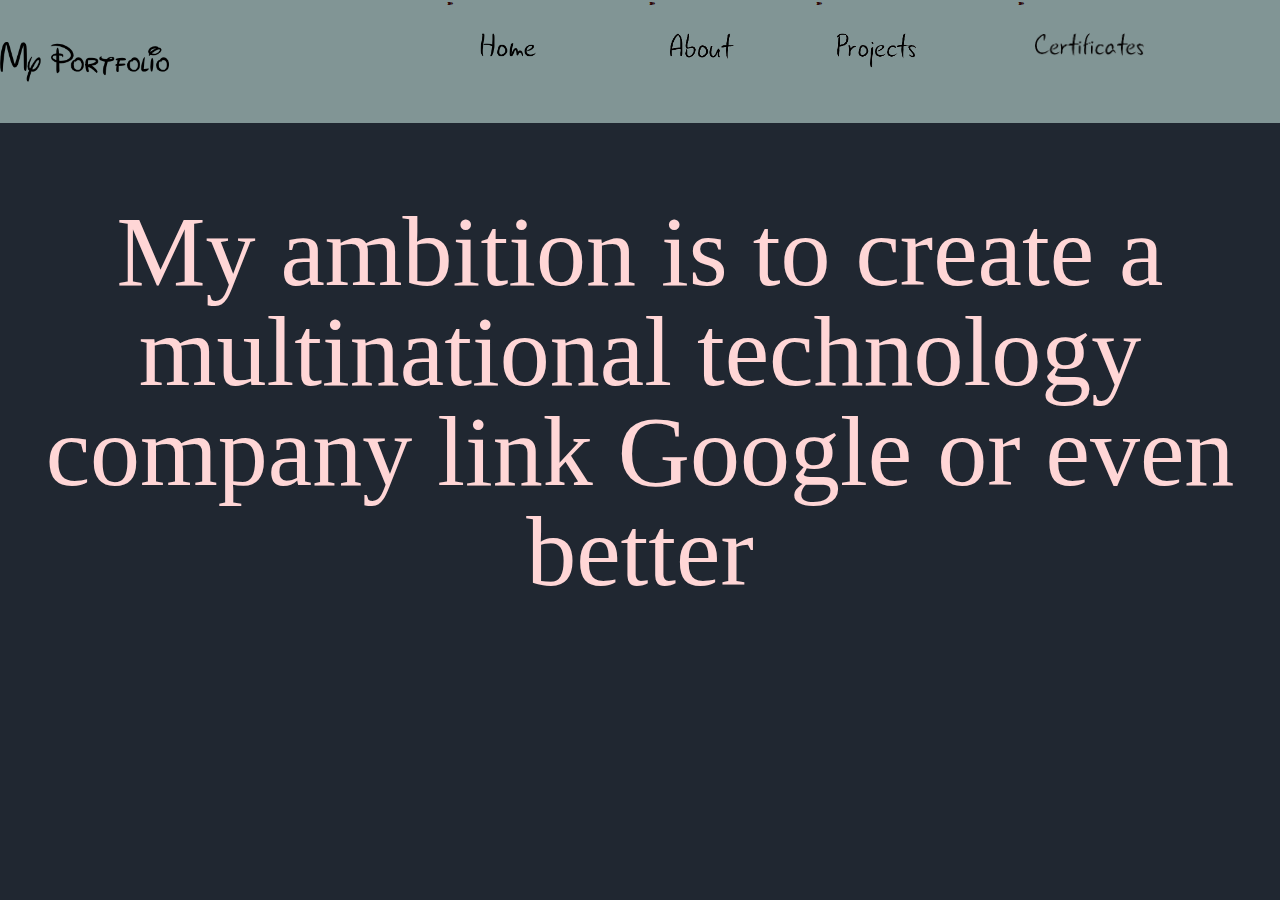
<file: about.html>
<html>
    <link rel="stylesheet" href="css/style.css">
    <link rel="stylesheet" href="css/reset.min.css" />
    <link rel="stylesheet" href="css/header-1.css">
    <link rel="icon" href="Images/person.png">
    <head>
        <title>Portfolio - About</title>
    </head>

    <header class="site-header">
        <div class="wrapper site-header__wrapper">
          <a href="#" class="brand"><img src="Images/MyPortfolio.png" alt="logo" class="brand" height="40px" draggable="false"></a>
          <nav class="nav">
            <button class="nav__toggle" aria-expanded="false" type="button">
              menu
            </button>
            <ul class="nav__wrapper">
              <li class="nav__item"><a href="index.html" class="brand"><img class="home" src="Images/Home.png" alt="home" draggable="false" height="23%"></a></li>
              <li class="nav__item"><a href="about.html" class="brand"><img class="home" src="Images/About.png" alt="about" draggable="false" height="25%"></a></li>
              <li class="nav__item"><a href="###" class="brand"><img class="home" src="Images/Projects.png" alt="projects" draggable="false" height="29%"></a></li>
              <li class="nav__item"><a href="####" class="brand"><img class="home" src="Images/Certificates.png" alt="projects" draggable="false" height="20%"></a></li>
            </ul>
          </nav>
        </div>
      </header>

    <body>
        <p class="ambition">My ambition is to create a multinational technology company link Google or even better</p>
    </body>
</html>
</file>
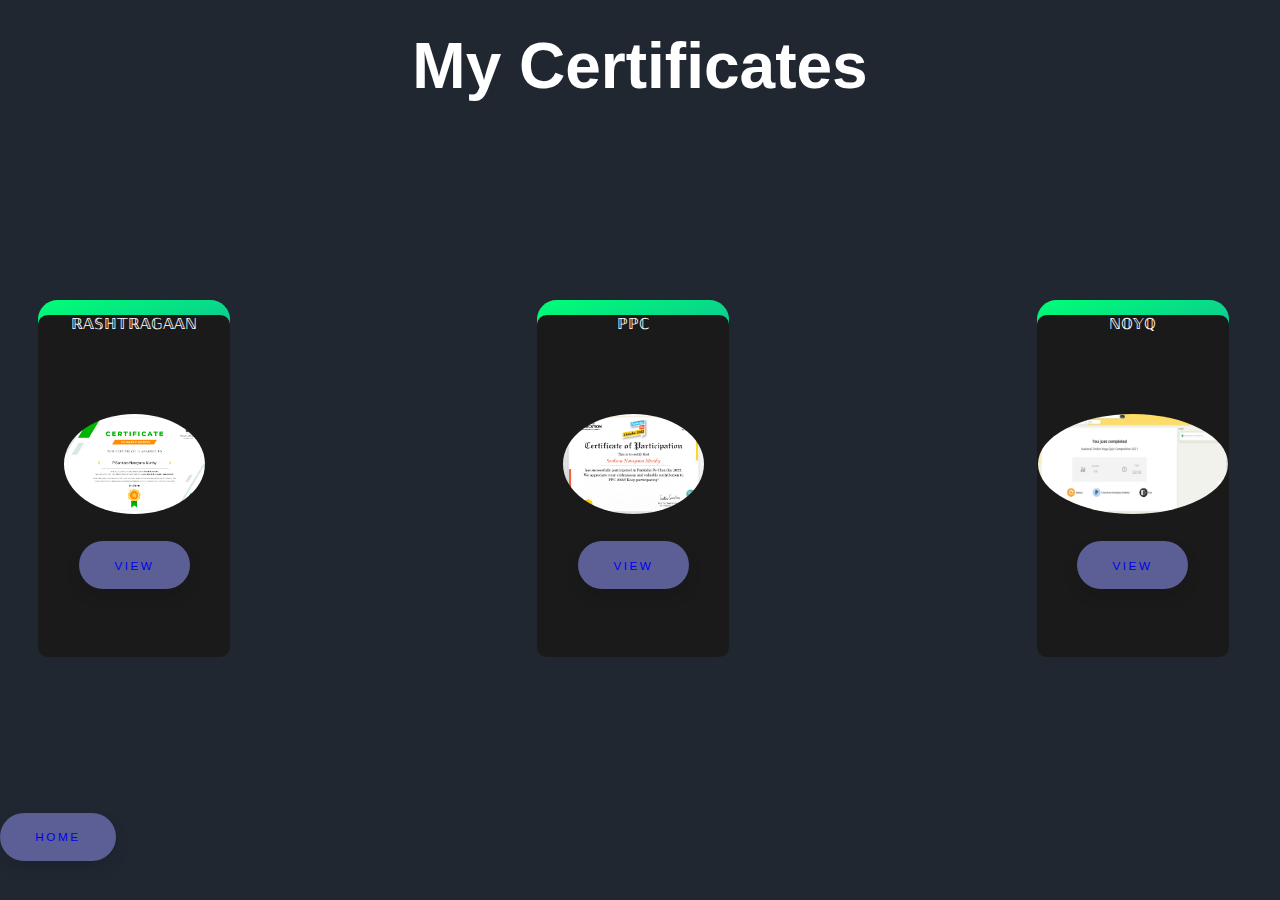
<file: certificates.html>
<html>
    <link rel="stylesheet" href="css/stylec.css">
    <link rel="icon" href="Images/certificate.png">
    <head>
        <title>Certificates</title>
    </head>

    <body style="overflow: hidden; user-select: none;">
        <h1 class="titlee">My Certificates</h1>

        <div class="allcards">

        <div class="card certcard1">
            <div class="card2">
                    <p class="cardtitle">ℝ𝔸𝕊ℍ𝕋ℝ𝔸𝔾𝔸𝔸ℕ</p>
            </div>
            <img src="Images/Certificates/C1.png" class="imgproj1" height="100vh">
            <button class="viewbut"><a target="_blank" rel="noopener noreferrer" href="https://drive.google.com/file/d/17uozhfh4WX6RSduR8bsfzDpJ-a8fkbQH/view?usp=sharing" class="projlink">View</a></button>
        </div>

        <div class="card certcard2">
            <div class="card2">
                    <p class="cardtitle">ℙℙℂ</p>
            </div>
            <img src="Images/Certificates/C2.png" class="imgproj1" height="100vh">
            <button class="viewbut"><a target="_blank" rel="noopener noreferrer" href="https://drive.google.com/file/d/1IKesvg5KVMO4W1jE3403jcN2NRpjRjvZ/view?usp=sharing" class="projlink">View</a></button>
        </div>

        <div class="card certcard3">
            <div class="card2">
                    <p class="cardtitlee">ℕ𝕆𝕐ℚ</p>
            </div>
            <img src="Images/Certificates/C3.png" class="imgproj1" height="100vh" width="190vw">
            <button class="viewbut"><a target="_blank" rel="noopener noreferrer" href="https://drive.google.com/file/d/1QIqKoslPa_QPXIAn6PwU_Ji6vhxcZOou/view?usp=sharing" class="projlink">View</a></button>
        </div>

        <div class="card certcard4">
            <div class="card2">
                    <p class="cardtitlee">𝕀𝕆ℚ𝕄</p>
            </div>
            <img src="Images/Certificates/C4.png" class="imgproj1" height="100vh">
            <button class="viewbut"><a target="_blank" rel="noopener noreferrer" href="https://drive.google.com/file/d/1TAqOy2LiSEqFj0jIotzjXH-1gQ1e61vP/view?usp=sharing" class="projlink">View</a></button>
        </div>
    </div>
        <button class="homebutton"><a href="https://strtsnm.github.io/snm-portfolio/" class="projlink">Home</a></button>

    </body>
</html>
</file>
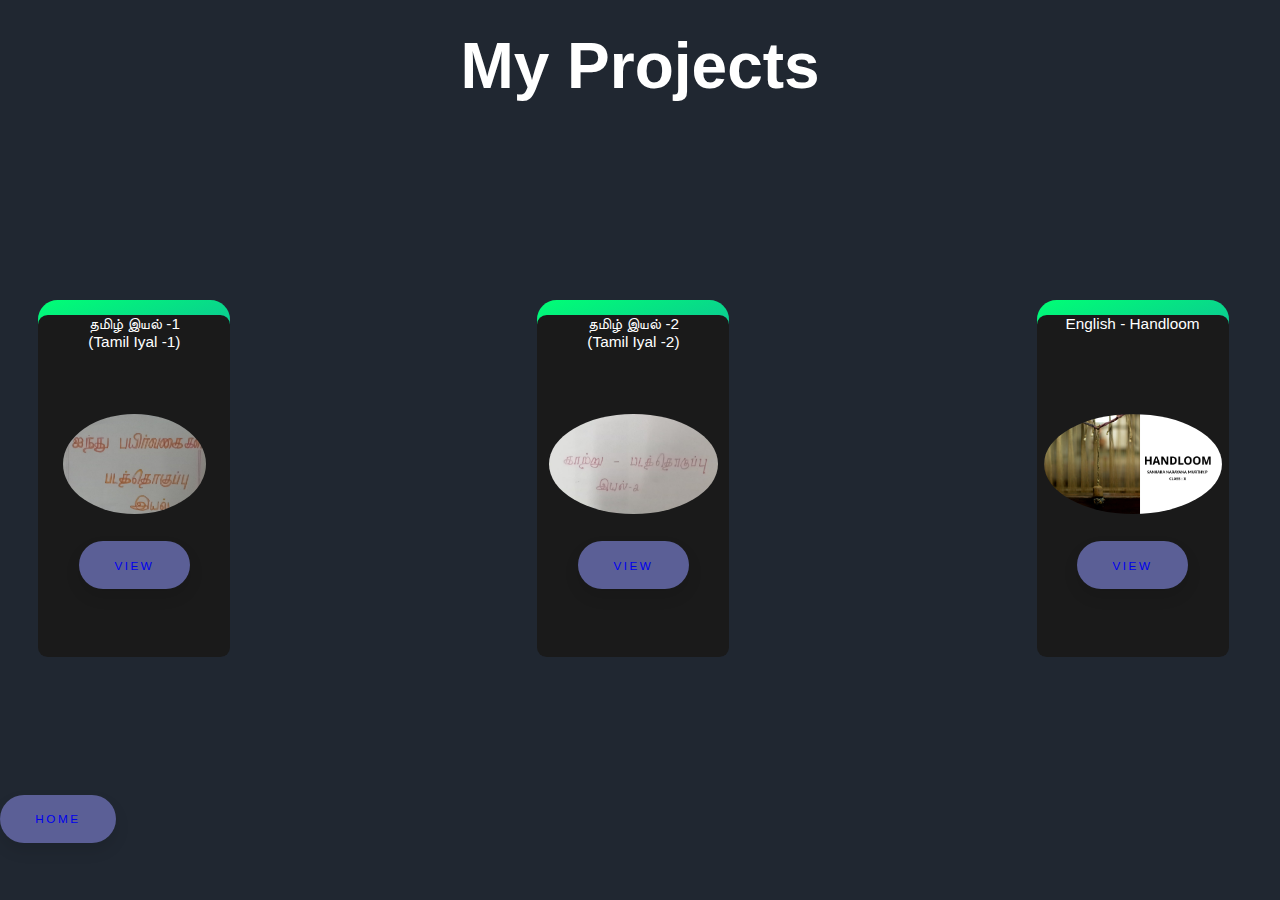
<file: project.html>
<html>
    <link rel="stylesheet" href="css/stylep.css">
    <link rel="icon" href="Images/projects.png">
    <head>
        <title>Projects</title>
    </head>

  <body style="overflow: hidden">
    <h1 class="titlee">My Projects</h1>

    <div class="allcards">
    <div class="card cardtam1">
      <div class="card2">
        <p class="cardtitle">தமிழ் இயல் -1<br>(Tamil Iyal -1)</p>
      </div>
      <img src="Images/tamproj1.png" class="imgproj1" height="100vh" draggable="false">
      <button class="viewbut"><a target="_blank" rel="noopener noreferrer" href="https://drive.google.com/file/d/1PRRB-4I3hKTOIH-1GP-n3bnJDmYRJ0hH/view?usp=sharing" class="projlink">View</a></button>
    </div>

    <div class="card cardtam2">
      <div class="card2">
        <p class="cardtitle">தமிழ் இயல் -2<br>(Tamil Iyal -2)</p>
      </div>
      <img src="Images/tamproj2.png" class="imgproj1" height="100vh" draggable="false">
      <button class="viewbut"><a target="_blank" rel="noopener noreferrer" href="https://drive.google.com/file/d/1t-rpMV8QgalKm_sci5mHnMy7Z1Cg1v9L/view?usp=sharing" class="projlink">View</a></button>
    </div>

    <div class="card cardeng1">
      <div class="card2">
        <p class="cardtitle">English - Handloom<br> </p>
      </div>
      <img src="Images/engproj1.png" class="imgproj1" height="100vh" draggable="false">
      <button class="viewbut"><a target="_blank" rel="noopener noreferrer" href="https://drive.google.com/file/d/1Y-n4rTYr1CDIRaGm10ehFyQeeGPIqfeP/view?usp=sharing" class="projlink">View</a></button>
    </div>

    <div class="card cardsoc1">
      <div class="card2">
        <p class="cardtitle">English - Handloom<br> </p>
      </div>
      <img src="Images/socproj1.png" class="imgproj1" height="100vh" draggable="false">
      <button class="viewbut"><a target="_blank" rel="noopener noreferrer" href="https://docs.google.com/presentation/d/1jx3WWw4y6o0-hctUl7LLXcJvxmCuZUgo/edit?usp=sharing&ouid=105905262670382528771&rtpof=true&sd=true" class="projlink">View</a></button>
    </div>

    </div>

    <button class="homebutton"><a href="https://strtsnm.github.io/snm-portfolio/" class="projlink">Home</a></button>
  </body>
</html>
</file>
<file: css/style.css>
.cards-list {
    margin-top: 10.905125408942203vh;
    z-index: 0;
    width: 100%;
    display: flex;
    justify-content: space-around;
    flex-wrap: wrap;
  }
  
  .card {
    margin: 3.271537622682661vh auto;
    width: 43.62050163576881vh;
    height: 54.525627044711015vh;
    border-radius: 4.362050163576881vh;
  box-shadow: 0.5452562704471101vh 0.5452562704471101vh 3.271537622682661vh 0.7633587786259542vh rgba(0,0,0,0.25), -5px -5px 30px 7px rgba(0,0,0,0.22);
    cursor: pointer;
    transition: 0.4s;
    margin-bottom: 10.905125408942203vh;
    transform: translateX(0%);

  }
  
  .card .card_image {
    width: inherit;
    height: inherit;
    background-color: #595681;
    border-radius: 4.362050163576881vh;
  }
  
  .card .card_image img {
    width: inherit;
    height: inherit;
    border-radius: 4.362050163576881vh;
    object-fit: cover;
  }
  
  .card .card_title {
    text-align: center;
    border-radius: 0px 0px 4.362050163576881vh 4.362050163576881vh;
    font-family: sans-serif;
    font-weight: bold;
    font-size: 3.271537622682661vh;
    margin-top: -8.724100327153762vh;
    height: 4.362050163576881vh;
  }
  
  .card:hover {
    transform: scale(0.9, 0.9);
    box-shadow: 0.5452562704471101vh 0.5452562704471101vh 3.271537622682661vh 1.6357688113413305vh rgba(0,0,0,0.25), 
      -0.5452562704471101vh -0.5452562704471101vh 3.271537622682661vh 1.6357688113413305vh rgba(0,0,0,0.22);
  }
  
  .title-white {
    color: white;
  }
  
  .title-black {
    color: black;
  }
  
  @media all and (max-width: 500px) {
    .card-list {
      flex-direction: column;
    }
  }
  
.interests{
    margin-top: -49.07306434023991vh;
    color: rgb(202, 202, 202);
    user-select: none;
    font-size: 6.543075245365322vh;
}

.interestlist{
    margin-top: 10.905125408942203vh;
}


.abitabtme{

    
}

.abtmetext{
    font-size: 10.905125408942203vh;
    text-align: center;
    user-select: none;
}

.intel{
    color: #fff;
    user-select: none;
    font-size: 4vh;
}



body {
  margin: 0;
  font-family: 'Prompt', sans-serif;
  color: white;
  background: #202731;
  overflow-x: hidden;
  animation: fadeIn 500ms reverse;
}

body::-webkit-scrollbar {
  width: 0em;
}

.intro{
  position: relative;
  height: 16.357688113413303vh;
  width: 16.357688113413303vh;
}

.hi{

    color: rgb(255, 255, 255);
    text-align: center;
    margin-top: -140.05125408942203vh;
    font-size: 9vw;
    user-select: none;
    transform: translateX(50%);
    transform: translateY(50%);
    z-index: 1;
    position: relative;
}

.name{
    color: rgb(255, 255, 255);
    text-align: center;
    font-size: 7vw;
    user-select: none;
    z-index: 1;
    position: relative;
    margin-top: 10.905125408942203vh;
}

.ambition{
    color: rgb(255, 214, 214);
    text-align: center;
    margin-top: 8.724100327153762vh;
    font-size: 100;
    user-select: none;
}

.svg1{
  width: auto;
  z-index: -2;
  object-fit: scale-down;
}
.layer1{
  height: 65vh;
}

.svg2{
  margin-top: 13.086150490730644vh;
  width: auto;
  position: relative;
  object-fit: scale-down;
}
.layer2{
  height: 120vh;
}

.stacked_layer1{
  z-index: -1;
  width: auto;
  position: relative;
  object-fit: scale-down;
}
.stacked_layer1img{
  height: 65vh;
}
.stacked_layer2img{
  height: 65vh;
}




.blobmov{
  margin-top: 10.905125408942203vh;
  left: 0%;
}
.blob{
  margin: 0 auto;
  right: 30%;
}

li {
  padding-left: 1ch;
  list-style: inside;
  
}
li::marker{
  content: "➽ ";
  color: rgb(48, 11, 11);
  font-size: 1ch;
}

.aboutme{
    height: 87.24100327153762vh;
    width: 150vw;
    background-color: #f81c68;
    user-select: none;
    font-size: 60px;
    position: relative;

}
.article__title{
  left: 27%;
  font-size: 10.905125408942203vh;
  text-shadow:0.10905125408942203vh 0.10905125408942203vh 1.0905125408942203vh #fff, 0.10905125408942203vh 0.10905125408942203vh 1.0905125408942203vh #ccc;
  margin-top: -1.0905125408942203vh;
  position: relative;
}

.abtmelist{
  position: relative;
  left: 4%;
  margin-top: 6.543075245365322vh;
  color: #fff;
  font-size: 5vh;
  z-index: 2;
}
.soclink{
  color: #595681;
  text-decoration: none;
}

.otherstuff{
  margin-left: 28%;
  font-size: 5.452562704471101vh;
  margin-top: -9.814612868047982vh;
}

.mybuttons{
  margin-top: 5.452562704471101vh;
  margin-left: 23%;
  z-index: 4;
  position: relative;
}
.projbut{
  margin-right: 10.905125408942203vh;
}
.certbut{
  margin-left: 10.905125408942203vh;
}


/*Sphere animation start*/

.animation-wrapper {
  width: 30%;
  padding-bottom: 40%;
}

.sphere-animation {
  position: relative;
  top: 10%;
  left: 50%;
  width: 21.810250817884405vh;
  height: -21.810250817884405vh;
  margin-top: -10.905125408942203vh;
  margin-left: 00px;
  z-index: -1;
}

.sphere path {
  fill: url(#sphereGradient);
  stroke-width: 0.10905125408942203vh;
  stroke: rgba(80,80,80,.35);
  backface-visibility: hidden;
  z-index: -2;
}

@media (min-width: 500px) {
  .sphere path {
    stroke-width: .4px;
  }
}


.blob {
  display: block;
  margin-top: -50vh;
  left: 90%;
}
</file>
<file: css/header-1.css>
/* 
** The Header Media Queries **
** Tweak as per your needs **
*/
.brand {
  font-weight: bold;
  font-size: 20px; }

.site-header {
  position: relative;
  background-color: #819595; }

.site-header__wrapper {
  padding-top: 1rem;
  padding-bottom: 1rem; }
  @media (min-width: 600px) {
    .site-header__wrapper {
      display: flex;
      justify-content: space-between;
      align-items: center;
      padding-top: 0;
      padding-bottom: 0; } }
@media (min-width: 600px) {
  .nav__wrapper {
    display: flex; } }

@media (max-width: 599px) {
  .nav__wrapper {
    position: absolute;
    top: 100%;
    right: 0;
    left: 0;
    z-index: -1;
    background-color: #d9f0f7;
    visibility: hidden;
    opacity: 0;
    transform: translateY(-100%);
    transition: transform 0.3s ease-out, opacity 0.3s ease-out; }
    .nav__wrapper.active {
      visibility: visible;
      opacity: 1;
      transform: translateY(0); } }

.nav__item a {
  display: block;
  padding: 1.5rem 1rem; }

.nav__toggle {
  display: none; }
  @media (max-width: 599px) {
    .nav__toggle {
      display: block;
      position: absolute;
      right: 1rem;
      top: 1rem; } }
</file>
<file: css/stylec.css>
button {
  padding: 1.5em 3em;
  font-size: 1.3086150490730644vh;
  text-transform: uppercase;
  letter-spacing: 0.27262813522355506vh;
  font-weight: 500;
  color: #000;
  background-color: rgb(91, 95, 150);
  border: none;
  border-radius: 4.907306434023991vh;
  box-shadow: 0px 0.8724100327153762vh 1.6357688113413305vh rgba(0, 0, 0, 0.1);
  transition: all 0.3s ease 0s;
  cursor: pointer;
  outline: none;
}

button:hover {
  background-color: #23c483;
  box-shadow: 0px 1.6357688113413305vh 2.1810250817884405vh rgba(46, 229, 157, 0.4);
  color: #fff;
  transform: translateY(-0.7633587786259542vh);
}

button:active {
  transform: translateY(-0.10905125408942203vh);
}

body {
  margin: 0;
  font-family: 'Prompt', sans-serif;
  color: white;
  background: #202731;
  overflow-x: hidden;
  animation: fadeIn 500ms reverse;
}

body::-webkit-scrollbar {
  width: 0em;
}


.titlee{
    text-align: center;
    margin-top: 3.271537622682661vh;
    font-size: 5vw;
    user-select: none;
}

.card {
    position: relative;
    width: 15vw;
    height: 38vh;
    background-image: linear-gradient(163deg, #00ff75 0%, #3700ff 100%);
    border-radius: 2.1810250817884405vh;
    transition: all .3s;
   }
   
   .card2 {
    width: 15vw;
    height: 38vh;
    background-color: #1a1a1a;
    border-radius:1.0905125408942202vh;
    transition: all .2s;
    position: relative;
   }
   
   .card2:hover {
    transform: scale(0.98);
    border-radius: 2.1810250817884405vh;
   }
   
   .card:hover {
    box-shadow: 0px 0px 3.271537622682661vh 0.10905125408942203vh rgba(0, 255, 117, 0.30);
   }
   
   .cardtitle{
    text-align: center;
    user-select: none;
    font-size: 1.2vw;
   }
   .cardtitlee{
    text-align: center;
    user-select: none;
    font-size: 1.2vw;
   }
   .viewbut{
    position: relative;
    display: block;
    margin: 30vh auto;
   }


.imgproj1{
    position: relative;
    display: block;
    margin: -27vh auto;
    border-top-left-radius: 50% 50%; border-top-right-radius: 50% 50%; border-bottom-right-radius: 50% 50%; border-bottom-left-radius: 50% 50%;
}

.projlink{
    text-decoration: none;
}

.homebutton{
    margin-top: 37vh;
}

.allcards{
	height: 20vh;
	display: grid;
	grid-template-columns: 5.452562704471101vh 5.452562704471101vh 5.452562704471101vh 5.452562704471101vh;
	grid-column-gap: 50vh;
    margin-top: 21.810250817884405vh;
    margin-left:3vw;
}
</file>
<file: css/stylep.css>
button {
    padding: 1.5em 3em;
    font-size: 1.3086150490730644vh;
    text-transform: uppercase;
    letter-spacing: 0.27262813522355506vh;
    font-weight: 500;
    color: #000;
    background-color: rgb(91, 95, 150);
    border: none;
    border-radius: 4.907306434023991vh;
    box-shadow: 0px 0.8724100327153762vh 1.6357688113413305vh rgba(0, 0, 0, 0.1);
    transition: all 0.3s ease 0s;
    cursor: pointer;
    outline: none;
  }
  
  button:hover {
    background-color: #23c483;
    box-shadow: 0px 1.6357688113413305vh 2.1810250817884405vh rgba(46, 229, 157, 0.4);
    color: #fff;
    transform: translateY(-0.7633587786259542vh);
  }
  
  button:active {
    transform: translateY(-0.10905125408942203vh);
  }
  
  body {
    margin: 0;
    font-family: 'Prompt', sans-serif;
    color: white;
    background: #202731;
    overflow-x: hidden;
    animation: fadeIn 500ms reverse;
  }
  
  body::-webkit-scrollbar {
    width: 0em;
  }

.titlee{
    text-align: center;
    margin-top: 3.271537622682661vh;
    font-size: 5vw;
    user-select: none;
}

.card {
    position: relative;
    width: 15vw;
    height: 38vh;
    background-image: linear-gradient(163deg, #00ff75 0%, #3700ff 100%);
    border-radius: 2.1810250817884405vh;
    transition: all .3s;
   }
   
   .card2 {
    width: 15vw;
    height: 38vh;
    background-color: #1a1a1a;
    border-radius: 1.0905125408942202vh;
    transition: all .2s;
    position: relative;
   }
   
   .card2:hover {
    transform: scale(0.98);
    border-radius: 2.1810250817884405vh;
   }
   
   .card:hover {
    box-shadow: 0px 0px 3.271537622682661vh 0.10905125408942203vh rgba(0, 255, 117, 0.30);
   }
   
   .cardtitle{
    text-align: center;
    user-select: none;
    font-size: 1.2vw;
   }
   .cardtitlee{
    text-align: center;
    user-select: none;
    font-size: 1.2vw;
    margin-top: -4.362050163576881vh;
   }
   .viewbut{
    position: relative;
    display: block;
    margin: 30vh auto;
   }

.imgproj1{
    position: relative;
    display: block;
    margin: -27vh auto;
    border-top-left-radius: 50% 50%; border-top-right-radius: 50% 50%; border-bottom-right-radius: 50% 50%; border-bottom-left-radius: 50% 50%;
}

.projlink{
    text-decoration: none;
}

.homebutton{
    margin-top: 35vh;
}

.allcards{
	height: 20vh;
	display: grid;
	grid-template-columns: 5.452562704471101vh 5.452562704471101vh 5.452562704471101vh 5.452562704471101vh;
	grid-column-gap: 50vh;
    margin-top: 21.810250817884405vh;
    margin-left:3vw;
}
</file>
